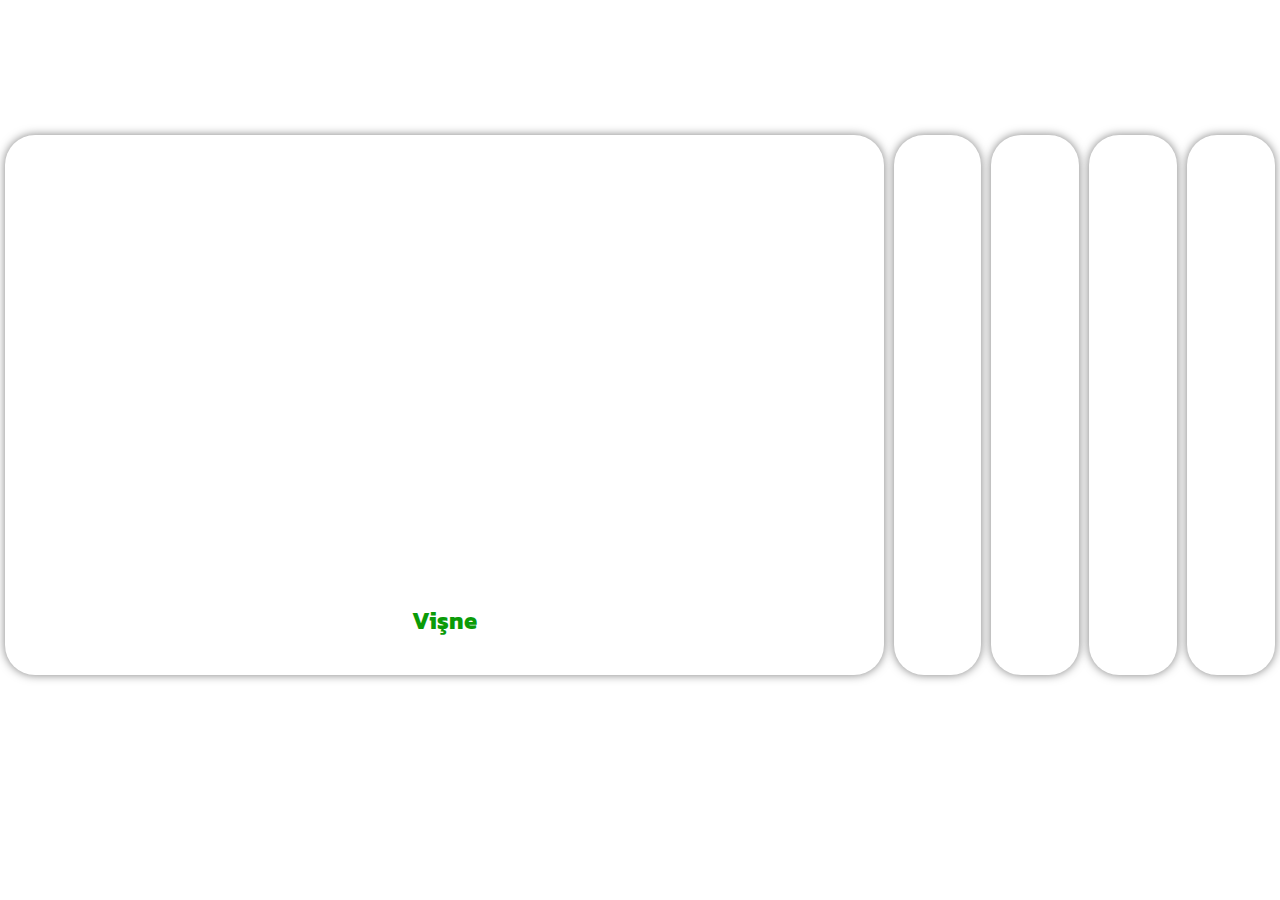
<file: Animasyonlu Açılır Kartlar/index.html>
<!DOCTYPE html>
<html lang="en">
  <head>
    <meta charset="UTF-8" />
    <meta name="viewport" content="width=device-width, initial-scale=1.0" />
    <link rel="stylesheet" href="style.css" />
    <title>Meyveler</title>
  </head>
  <body>
    <div class="container">
      <div
        class="panel active"
        style="
          background-image: url('https://poleksgida.com.tr/Document/urunler/taze_meyveler/visne.jpg');
        "
      >
        <h3>Vişne</h3>
      </div>
      <div
        class="panel"
        style="
          background-image: url('https://www.ufuktarim.com/imaj/blog/sera-muz-yetistiriciligi.jpg');
        "
      >
        <h3>Muz</h3>
      </div>
      <div
        class="panel"
        style="
          background-image: url('https://static.ticimax.cloud/cdn-cgi/image/width=-,quality=85/36930/uploads/urunresimleri/buyuk/cilek-kg-c1dd.jpg');
        "
      >
        <h3>Çilek</h3>
      </div>
      <div
        class="panel"
        style="
          background-image: url('https://static.ticimax.cloud/cdn-cgi/image/width=-,quality=85/36930/uploads/urunresimleri/buyuk/ananas-adet-39a8.jpg');
        "
      >
        <h3>Ananas</h3>
      </div>
      <div
        class="panel"
        style="
          background-image: url('https://static.daktilo.com/sites/551/uploads/2023/07/14/large/eftali.jpg');
        "
      >
        <h3>Şeftali</h3>
      </div>
    </div>

    <script src="app.js"></script>
  </body>
</html>
</file>
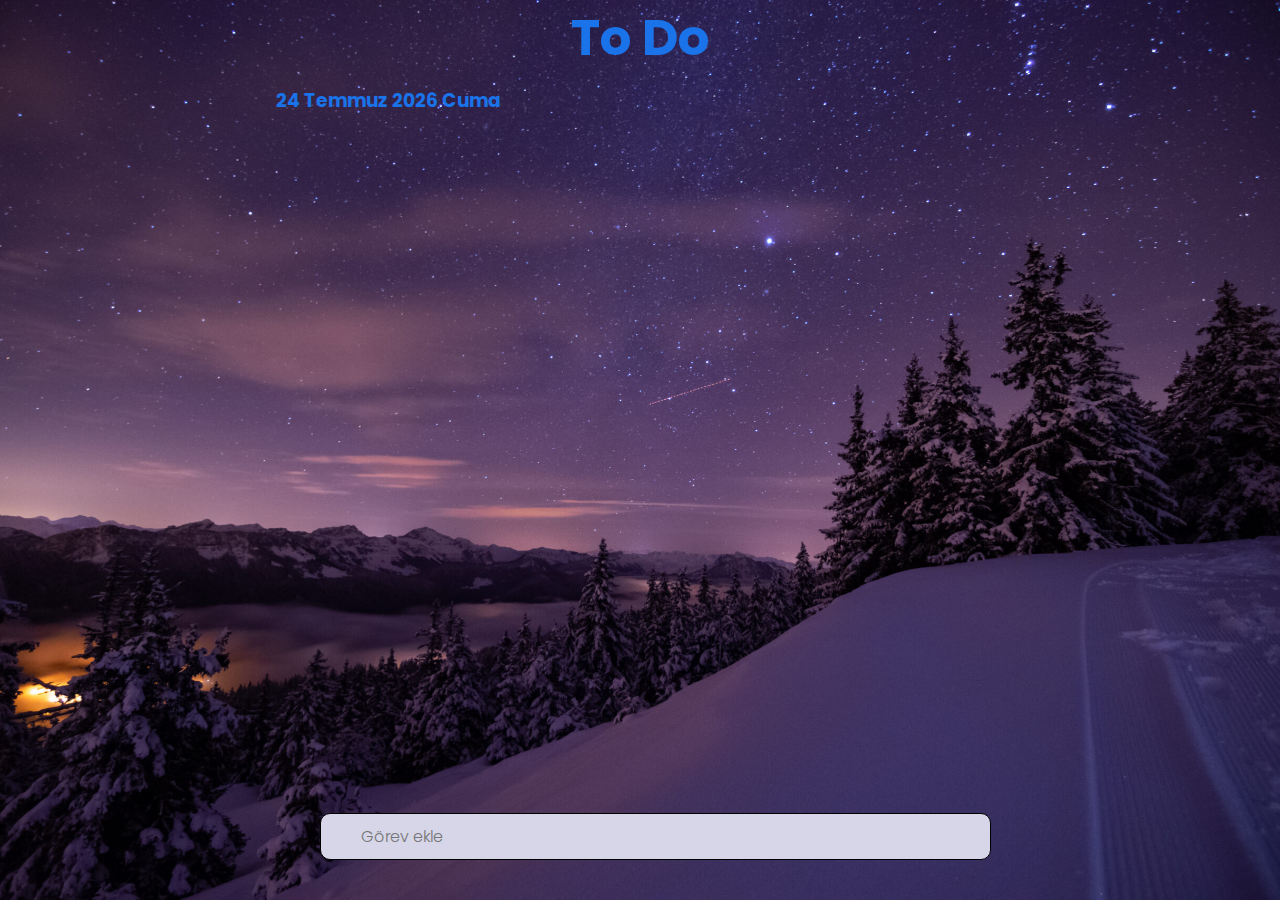
<file: todo/index.html>
<!DOCTYPE html>
<html lang="en">
  <head>
    <meta charset="UTF-8" />
    <meta name="viewport" content="width=device-width, initial-scale=1.0" />
    <link
      rel="stylesheet"
      href="https://cdnjs.cloudflare.com/ajax/libs/font-awesome/6.5.1/css/all.min.css"
      integrity="sha512-DTOQO9RWCH3ppGqcWaEA1BIZOC6xxalwEsw9c2QQeAIftl+Vegovlnee1c9QX4TctnWMn13TZye+giMm8e2LwA=="
      crossorigin="anonymous"
      referrerpolicy="no-referrer"
    />
    <link rel="preconnect" href="https://fonts.googleapis.com" />
    <link rel="preconnect" href="https://fonts.gstatic.com" crossorigin />
    <link
      href="https://fonts.googleapis.com/css2?family=Poppins:ital,wght@0,400;0,500;0,600;0,700;1,400;1,500;1,600;1,700&display=swap"
      rel="stylesheet"
    />
    <link rel="stylesheet" href="style.css" />
    <title>To Do</title>
  </head>
  <body>
    <div class="container">
      <div class="card">
        <h1>To Do</h1>
        <div class="date"></div>
        <div class="card-body">
          <div class="todoList">
            <h3 class="gorevler-h3">Görevler</h3>
            <ul class="list-group gorevler"></ul>
          </div>
          <div class="complete">
            <h3 class="complete-h3">Tamamlandı</h3>
            <ul class="list-group complete-ul"></ul>
          </div>
          <div class="todoAdd">
            <a href="" type="submit"><i class="fa-solid fa-plus"></i></a>
            <input type="text" placeholder="Görev ekle" class="text-input" />
          </div>
        </div>
      </div>
    </div>
    <script src="app.js"></script>
  </body>
</html>
</file>
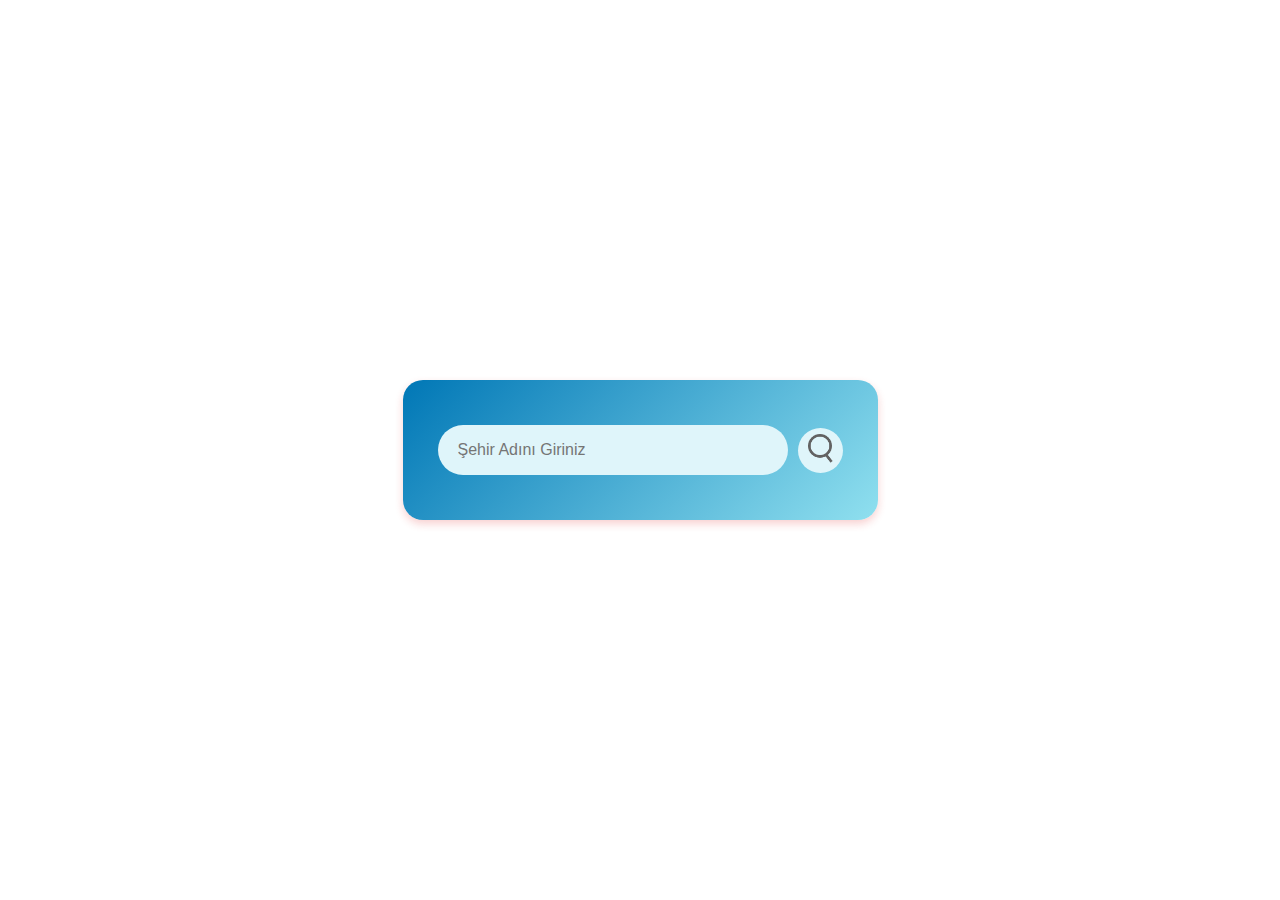
<file: Weather app/index.html>
<!DOCTYPE html>
<html lang="en">
  <head>
    <meta charset="UTF-8" />
    <meta name="viewport" content="width=device-width, initial-scale=1.0" />
    <link rel="stylesheet" href="style.css" />
    <link rel="preconnect" href="https://fonts.googleapis.com" />
    <link rel="preconnect" href="https://fonts.gstatic.com" crossorigin />
    <link
      href="https://fonts.googleapis.com/css2?family=Poppins:ital,wght@0,100;0,200;0,300;0,400;0,500;0,600;0,700;0,800;0,900;1,100;1,200;1,300;1,400;1,500;1,600;1,700;1,800;1,900&display=swap"
      rel="stylesheet"
    />
    <title>Hava Drurumu</title>
  </head>
  <body>
    <div class="container">
      <div class="card">
        <div class="search">
          <input type="text" placeholder="Şehir Adını Giriniz" />
          <button><img src="images/search.png" alt="" /></button>
        </div>
        <div class="weather"></div>
      </div>
    </div>
    <script src="app.js"></script>
  </body>
</html>
</file>
<file: Animasyonlu Açılır Kartlar/style.css>
@import url("https://fonts.googleapis.com/css2?family=Kanit:wght@500&display=swap");

body {
  font-family: "Kanit", sans-serif;
  box-sizing: border-box;
  margin: 0;
  padding: 0;
}
.container {
  display: flex;
  align-items: center;
  justify-content: center;
  flex-direction: row;
  height: 90vh;
}
.panel {
  margin: 5px;
  background-position: center;
  background-repeat: no-repeat;
  background-size: cover;
  height: 60vh;
  flex: 0.5;
  cursor: pointer;
  border-radius: 30px;
  box-shadow: 0 0 10px rgba(0, 0, 0, 0.5);
  position: relative;
  transition: flex 0.5s ease-in;
}
.panel h3 {
  margin: 0;
  font-size: 24px;
  color: rgb(10, 155, 8);
  position: absolute;
  bottom: 20px;
  left: 50%;
  transform: translate(-50%, -50%);
  opacity: 0;
}
.active {
  flex: 5;
}
.active h3 {
  opacity: 1;
  transition: opacity 0.3s ease-in 0.5s;
}

@media (max-width: 600px) {
  .container {
    width: 100vw;
  }
  .panel:nth-child(4),
  .panel:nth-child(5) {
    display: none;
  }
}
</file>
<file: todo/style.css>
* {
  box-sizing: border-box;
  margin: 0;
  padding: 0;
  font-family: poppins, sans-serif;
}

body {
  background-image: url("manzara.jpg");
  background-size: cover;
  background-repeat: no-repeat;
  background-position: center;
}
.container {
  height: 100vh;
  display: flex;
  align-items: center;
  justify-content: center;
}
.card {
  width: 60%;
  height: 100%;
  position: relative;
}
.card h1 {
  text-align: center;
  font-weight: 700;
  font-size: 50px;
  color: #1a73e8;
}
.card-body {
  overflow-y: auto;
  max-height: 74vh;
}
.card-body::-webkit-scrollbar {
  display: none;
}
.date {
  margin: 10px 0;
  padding-left: 20px;
  color: #1a73e8;
}
.todoList h3 {
  color: #1a73e8;
  padding-left: 10px;
}

.todoList li {
  background-color: #d7d6e9;
}

.complete h3 {
  padding-left: 10px;
  color: #1a73e8;
}
.complete li {
  background-color: #9d99e7;
}
.card-body {
  margin-left: 10px;
}
.list-group {
  margin: 5px 0;
  padding: 10px;
}
.list-group li {
  width: 90%;
  margin: 5px 0;
  font-size: 16;
  font-weight: 300;
  padding: 10px;
  border: black 1px solid;
  border-radius: 10px;
  list-style: none;
  display: flex;
  align-items: center;
  justify-content: space-between;
}
.list-group li i {
  margin: 0 5px;
  color: #db0917;
}
.fa-check {
  color: #095dca !important;
}
.todoAdd {
  position: fixed;
  left: 320px;
  padding-right: 5px;
  bottom: 40px;
  width: 60%;
}
.todoAdd input {
  padding: 10px;
  padding-left: 40px;
  width: 88%;
  font-size: 16px;
  font-weight: 300;
  border-radius: 10px;
  border: black 1px solid;
  outline: none;
  background-color: #d7d6e9;
}
.todoAdd .fa-solid {
  position: absolute;
  left: 12px;
  top: 50%;
  transform: translateY(-50%);
  color: #023e8a;
}
</file>
<file: Weather app/style.css>
* {
  margin: 0;
  padding: 0;
  box-sizing: border-box;
}
.container {
  display: flex;
  align-items: center;
  justify-content: center;
  height: 100vh;
}
.card {
  width: 100%;
  max-width: 475px;
  background: linear-gradient(135deg, #0077b6, #90e0ef);
  padding: 30px 20px;
  border-radius: 20px;
  box-shadow: 0 4px 8px rgba(220, 24, 24, 0.2);
  text-align: center;
}
.search {
  margin: 15px;
  display: flex;
  align-items: center;
  justify-content: space-between;
}
.search input {
  height: 50px;
  background-color: #dff5fa;
  border: 0;
  outline: 0;
  border-radius: 30px;
  flex: 1;
  padding: 15px 20px;
  margin-right: 10px;
  font-size: 16px;
}
.search button {
  width: 45px;
  height: 45px;
  background-color: #dff5fa;
  border: 0;
  outline: 0;
  border-radius: 50%;
}
.search button img {
  width: 25px;
}

.weather-icon {
  width: 200px;
  height: 200px;
}
.weather h1 {
  font-size: 100px;
  font-weight: 500px;
  color: #edf2f4;
  margin-bottom: 30px;
}
.weather h2 {
  font-size: 60px;
  font-weight: 700px;
  color: #edf2f4;
  margin-bottom: 30px;
}
.details {
  display: flex;
  align-items: center;
  justify-content: space-evenly;
  margin-top: 20px;
}
.col {
  display: flex;
  align-items: center;
  justify-content: space-evenly;
}
.col div {
  color: #edf2f4;
  font-size: 30px;
  margin-left: 20px;
}
.alert {
  display: flex;
  padding: 5px 0 5px 20px;
  margin-left: 15px;
  color: #055160;
  font-size: 30px;
  font-weight: 500;
  margin-top: 20px;
  background-color: #cff4fc;
  border-radius: 10px;
}
</file>
